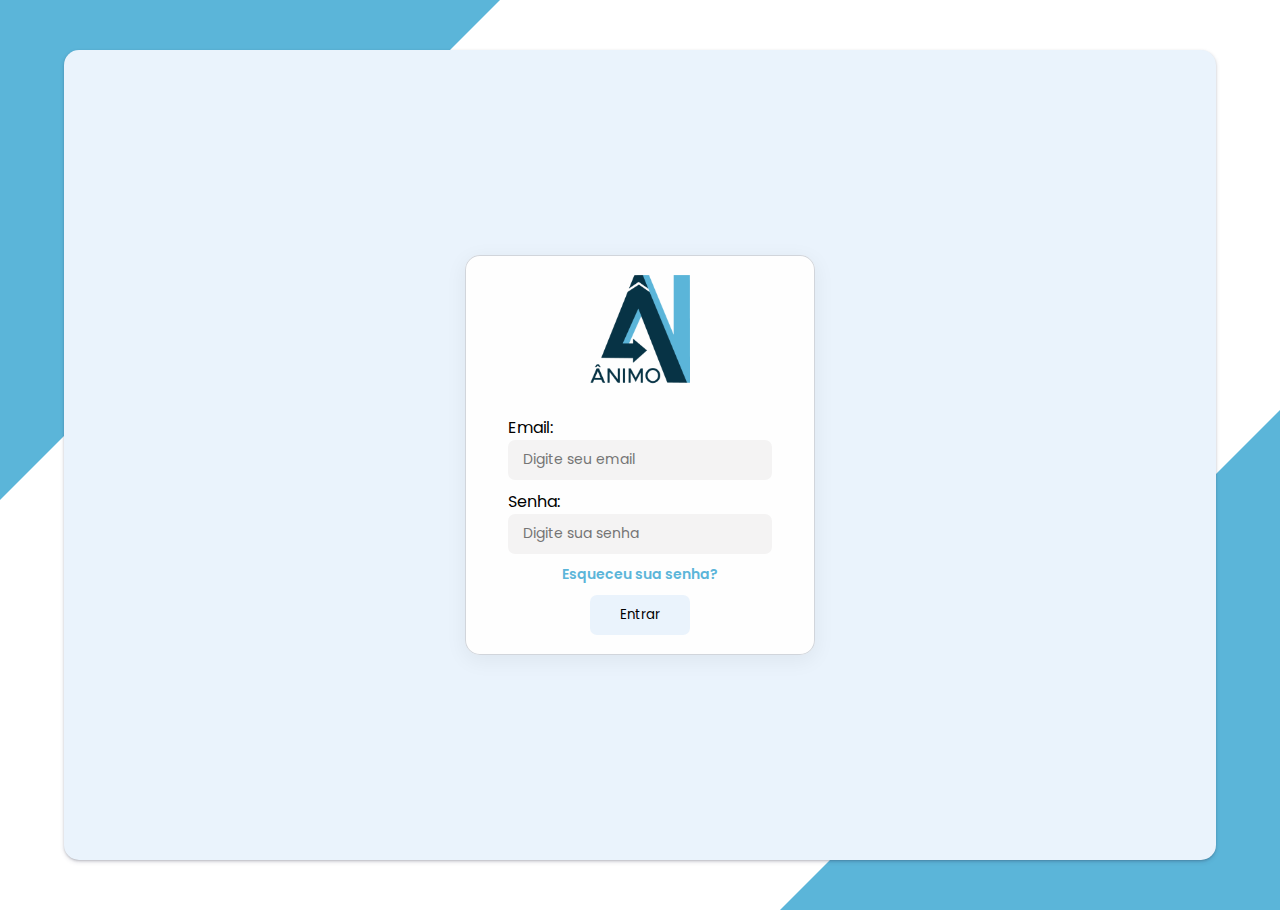
<file: index.html>
<!DOCTYPE html>
<html lang="pt-br">
<head>
    <meta charset="UTF-8">
    <meta name="viewport" content="width=device-width, initial-scale=1.0">
    <title>Login - Gamificação Ânimo</title>

    <link rel="stylesheet" href="https://cdnjs.cloudflare.com/ajax/libs/font-awesome/6.4.0/css/all.min.css" 
    integrity="sha512-iecdLmaskl7CVkqkXNQ/ZH/XLlvWZOJyj7Yy7tcenmpD1ypASozpmT/E0iPtmFIB46ZmdtAc9eNBvH0H/ZpiBw==" 
    crossorigin="anonymous" referrerpolicy="no-referrer" />
    
    <script src="https://code.jquery.com/jquery-3.7.0.min.js" integrity="sha256-2Pmvv0kuTBOenSvLm6bvfBSSHrUJ+3A7x6P5Ebd07/g=" crossorigin="anonymous"></script>

    <link rel="stylesheet" href="./assets/css/login.css">
    <link rel="stylesheet" href="./assets/css/main.css">
    
    <script src="./assets/js/login.js" defer></script>
</head>
<body>
    <div class="triangle-topleft"></div>
    <div class="triangle-topright"></div>
    <main class="container">
        <div class="login-container">
            <img src="./assets/images/animo-logo.png" alt="Ânimo" class="login-image">
            <form class="form-container">
                <label for="user">
                    <p>Email:</p>
                    <input type="text" name="user" id="user" placeholder="Digite seu email">
                </label>
                <label for="password">
                    <p>Senha:</p>
                    <span class="input-password">
                        <input type="password" name="password" id="password" placeholder="Digite sua senha">
                        <i class="fa-solid fa-eye-slash password-icon"></i>
                    </span>
                </label>
                <p>
                    <a>Esqueceu sua senha?</a>
                </p>
                <input type="submit" value="Entrar" class="btnSubmitLogin">
            </form>       
        </div>
    </main>
</body>
</html>
</file>
<file: assets/css/login.css>
.login-container {
    background-color: var(--branco);
    height: 40rem;
    width: 35rem;
    border-radius: 1.5rem;
    padding: 2rem;
    display: flex;
    align-items: center;
    justify-content: space-between;
    flex-direction: column;
    box-shadow: rgba(0, 0, 0, 0.05) 0px 5px 20px 2px, rgb(209, 213, 219) 0px 0px 0px 1px inset;
}

.login-image {
    width: 10rem;
    height: 12rem;
}



.form-container {
    width: 100%;
    height: 100%;
    display: flex;
    align-items: center;
    justify-content: space-between;
    flex-direction: column;
    padding-top: 2rem;
}

.form-container label {
    display: flex;
    align-items: flex-start;
    justify-content: center;
    flex-direction: column;
    width: 85%;
}


.form-container label input {
    background-color: #f4f3f3;
    outline: none;
    border: 0;
    padding: 1.5rem;
    height: 4rem;
    border-radius: .7rem;
    width: 100%;
}

.form-container label input::placeholder {
    font-size: 1.4rem;
}

.form-container label p {
    font-size: 1.6rem;
}

p a {
    text-decoration: none;
    color: var(--azulAnimo);
    font-size: 1.4rem;
    font-weight: 600;
    transition: .3s ease-in-out;
}

p a:hover {
    color: var(--azulEsverdeado);
}

.input-password {
    width: 100%;
    height: 100%;
    position: relative;
}

.password-icon {
    position: absolute;
    top: 50%;
    right: 1rem;
    transform: translateY(-50%);
    font-size: 1.8rem;
    cursor: pointer;
    color: var(--azulEscuro);
    transition: .4s;
}

.password-icon:hover {
    color: var(--azulEsverdeado);
}

.btnSubmitLogin {
    border: none;
    background-color: var(--cinza);
    height: 4rem;
    width: 10rem;
    cursor: pointer;
    border-radius: .7rem;
    transition: .3s ease-in-out;
}

.btnSubmitLogin:hover {
    background-color: var(--azulEsverdeado);
    color: var(--branco);
}
</file>
<file: assets/css/main.css>
@import url('https://fonts.googleapis.com/css2?family=Poppins:ital,wght@0,100;0,200;0,300;0,400;0,500;0,600;0,700;0,800;0,900;1,100;1,200;1,300;1,400;1,500;1,600;1,700;1,800;1,900&family=Roboto:wght@400;700&display=swap');

* {
    margin: 0;
    padding: 0;
    box-sizing: border-box;
    font-family: 'Poppins', sans-serif;
}

:root {
    font-size: 62.5%;
    --azulEscuro: #073345;
    --azulEsverdeado: #266573;
    --azulAnimo: #5BB5D9;
    --azulClaro: #5BC2D9;
    --azulAcizentado: #93C8D3;
    --cinza: #EAF3FC;
    --cinzaEscuro: #838385;
    --branco: #fefefe;
    --preto: #000;
    --mainDark: #1E1E1E;
}


.hide {
    display: none !important;
}
body.dark {
    background-color: #073345;
}
.dark {
    transition: .4s;
}

.triangle-topleft {
    position: absolute;
    top: 0;
    left: 0;
    width: 0;
    height: 0;
    border-top: 50rem solid var(--azulAnimo);
    border-right: 50rem solid transparent;
}

.triangle-topright {
    position: absolute;
    bottom: 0;
    right: 0;

    width: 0;
    height: 0;

    border-bottom: 50rem solid var(--azulAnimo);
    border-left: 50rem solid transparent;
}

body {
    display: grid;
    place-items: center;
    
    height: auto;
    
    width: 100vw;
    position: relative;

    padding: 5rem;

    overflow-x: hidden;

}

::-webkit-scrollbar {
    width: 0.6rem;
}
::-webkit-scrollbar-thumb {
    border-radius: 0.8rem;
    background-color: var(--azulAnimo);
}

::-webkit-scrollbar-track {
    background-color: var(--azulEscuro);
    border-radius: 0.8rem;
}

.container-main.dark, .container.dark {
    background-color: var(--mainDark);
}
h1.dark, h2.dark,h3.dark,h4.dark,h5.dark,h6.dark,p.dark,div.dark,span.dark {
    color: var(--branco);
}
.container {
    width: 90vw;
    height: 90vh;
    
    z-index: 99;
    
    display: flex;
    justify-content: center;
    align-items: center;
    
    border-radius: 1.5rem;
    
    background-color: var(--cinza);
    box-shadow: rgba(50, 50, 93, 0.25) 0px 2px 5px -1px, rgba(0, 0, 0, 0.3) 0px 1px 3px -1px;
}
.container-main {
    width: 100%;
    
    height: auto;
    z-index: 99;
    
    display: flex;
    
    border-radius: 1.5rem;
    
    background-color: var(--cinza);
    box-shadow: rgba(50, 50, 93, 0.25) 0px 2px 5px -1px, rgba(0, 0, 0, 0.3) 0px 1px 3px -1px;

    padding: 2rem;
}


.blueMark {
    border-left: .5rem solid var(--azulAnimo);

    width: 100%;
    height: 100%;
    
    right: 0;
    top: 0;
    position: absolute;
    
    border-radius: .2rem;
    
    background-color: rgba(0, 0, 0, 0);
}

.menu {
    width: 20rem;
    height: 100%;
    padding-block: 2rem;
    display: flex;
    flex-direction: column;
    align-items: center;
    gap: 12rem;
}


.position{
    margin-bottom: 1.5rem
}


.menu ul {
    width: 100%;
    list-style: none;
}

.menu img {
    width: 10rem;
    height: 12rem;
}

.menu ul li {
    display: flex;
    align-items: center;
    justify-content: space-between;
    width: 20rem;
    padding-left: 2rem;
    cursor: pointer;
    margin-top: 2rem;
    position: relative;
    color: var(--cinzaEscuro);
}

.menu ul li * {
    font-size: 1.8rem;
}

.top {
    width: 100%;
    display: flex;
    flex-direction: column;
    align-items: center;
    justify-content: space-between;
}

.bottom {
    width: 100%;
    display: flex;
    flex-direction: column;
    padding-left: 2rem;
    justify-content: space-between;
}

.content {
    border-radius: 1.5rem;
    
    display: flex;
    flex-direction: column;
    padding: 2rem;
    
    background-color: var(--branco);
    box-shadow: rgba(0, 0, 0, 0.05) 0px 5px 20px 2px;
}
.content.dark {
    background-color: var(--azulEsverdeado);
}

.theme {
    display: flex;
    align-items: center;
    gap: 1rem
}

.theme,
.logout {
    font-size: 1.6rem;
    cursor: pointer;
}
.theme i {
    color: var(--cinzaEscuro);
    margin-bottom: 1rem;
    font-size: 2rem;
}

/* Botão de modo noturno */
.slider {
    background-color: var(--azulClaro);
    border-radius: 100px;
    padding: 1px;
    margin: 10px;
    cursor: pointer;
    transition: box-shadow 0.2s cubic-bezier(0.4, 0, 0.2, 1) 0s;
    align-items: center;
    position: relative;
    display: inline-block;
    width: 51px;
    height: 29px;
    box-shadow: rgba(0, 0, 0, 0.62) 0px 0px 5px inset, rgba(0, 0, 0, 0.21) 0px 0px 0px 24px inset,
        #22cc3f 0px 0px 0px 0px inset,  var(--branco) 0px 1px 0px 0px;
}

.slider::after {
    content: "";
    display: flex;
    top: 2.3px;
    left: 2px;
    width: 26px;
    height: 26px;
    background-color: #e3e3e3;
    border-radius: 200px;
    position: absolute;
    box-shadow: transparent 0px 0px 0px 2px, rgba(0, 0, 0, 0.3) 0px 6px 6px;
    transition: left 300ms cubic-bezier(0.4, 0, 0.2, 1) 0s, background-color 300ms cubic-bezier(0.4, 0, 0.2, 1) 0s;
    will-change: left, background-color;
}

.switch input[type="checkbox"]:checked+.slider {
    box-shadow: rgba(0, 0, 0, 0.62) 0px 0px 5px inset, var(--azulEsverdeado) 0px 0px 0px 2px inset, var(--azulEsverdeado) 0px 0px 0px 24px inset,
        rgba(0, 0, 0, 0.21) 0px 1px 0px 0px inset;
}

.switch input[type="checkbox"]:checked+.slider::after {
    left: 24px;
}

.switch input[type="checkbox"] {
    display: none;
}
</file>
